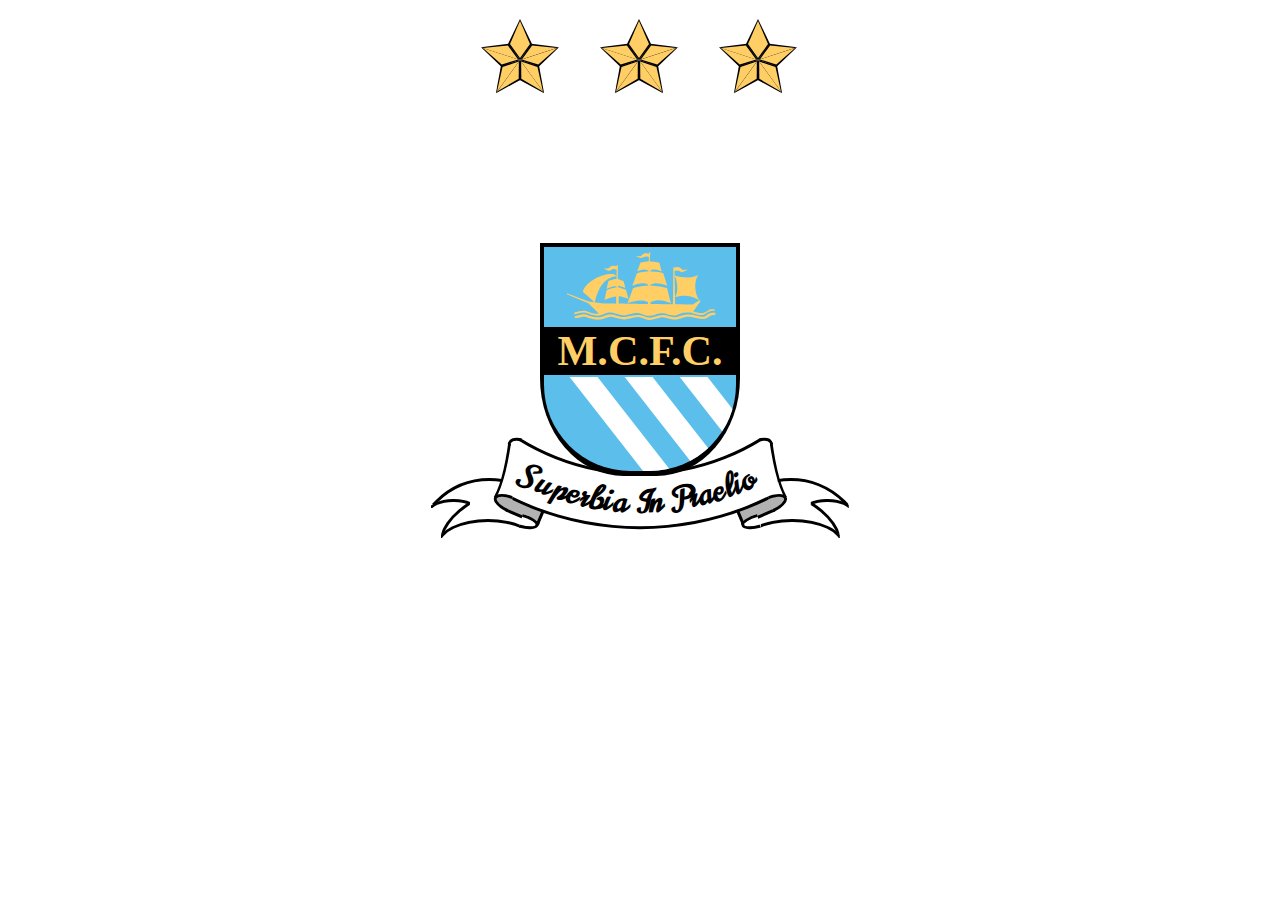
<file: index.html>
<!DOCTYPE html>
<html>
    <head>
		<title>M.C.F.C. Crest - A CSS Experiment</title>
        <link rel="stylesheet" type="text/css" href="http://fonts.googleapis.com/css?family=Norican">        
        <link rel="stylesheet" type="text/css" href="styles/main.css">        
    </head>
    <body>
        <article id="badge">
            <ul id="stars">
                <li class="star">
                    <span></span><span></span><span></span><span></span><span></span>
                    <span></span><span></span><span></span><span></span><span></span>
                </li>
                <li class="star">
                    <span></span><span></span><span></span><span></span><span></span>
                    <span></span><span></span><span></span><span></span><span></span>
                </li>
                <li class="star">
                    <span></span><span></span><span></span><span></span><span></span>
                    <span></span><span></span><span></span><span></span><span></span>
                </li>
            </ul>
        
            <section id="shield">
                <div class="ship">
                    <span aria-hidden="true" data-icon="&#xe600"></span>
                </div>
                <h1 class="name">M.C.F.C.</h1>
                <div class="circle">
                    <div class="strip" id="strip1"></div>
                    <div class="strip" id="strip2"></div>
                    <div class="strip" id="strip3"></div>
                </div>
            </section>
            
            <section id="banner">
                <div id="banner-left" class="banner-side">
                    <div class="outer"></div>
                    <div class="inner"></div>
                    <div class="tail-bottom"></div>
                    <div class="tail-top"></div>
                </div>
                <span class="char1">S</span>
                <span class="char2">u</span>
                <span class="char3">p</span>
                <span class="char4">e</span>
                <span class="char5">r</span>
                <span class="char6">b</span>
                <span class="char7">i</span>
                <span class="char8">a</span>
                <span class="char9">&nbsp;</span>
                <span class="char10">I</span>
                <span class="char11">n</span>
                <span class="char12">&nbsp;</span>
                <span class="char13">P</span>
                <span class="char14">r</span>
                <span class="char15">a</span>
                <span class="char16">e</span>
                <span class="char17">l</span>
                <span class="char18">i</span>
                <span class="char19">o</span>
                <div id="banner-right" class="banner-side">
                    <div class="outer"></div>
                    <div class="inner"></div>
                    <div class="tail-bottom"></div>
                    <div class="tail-top"></div>
                </div>
            </section>
        </article>
    </body>
</html>
</file>
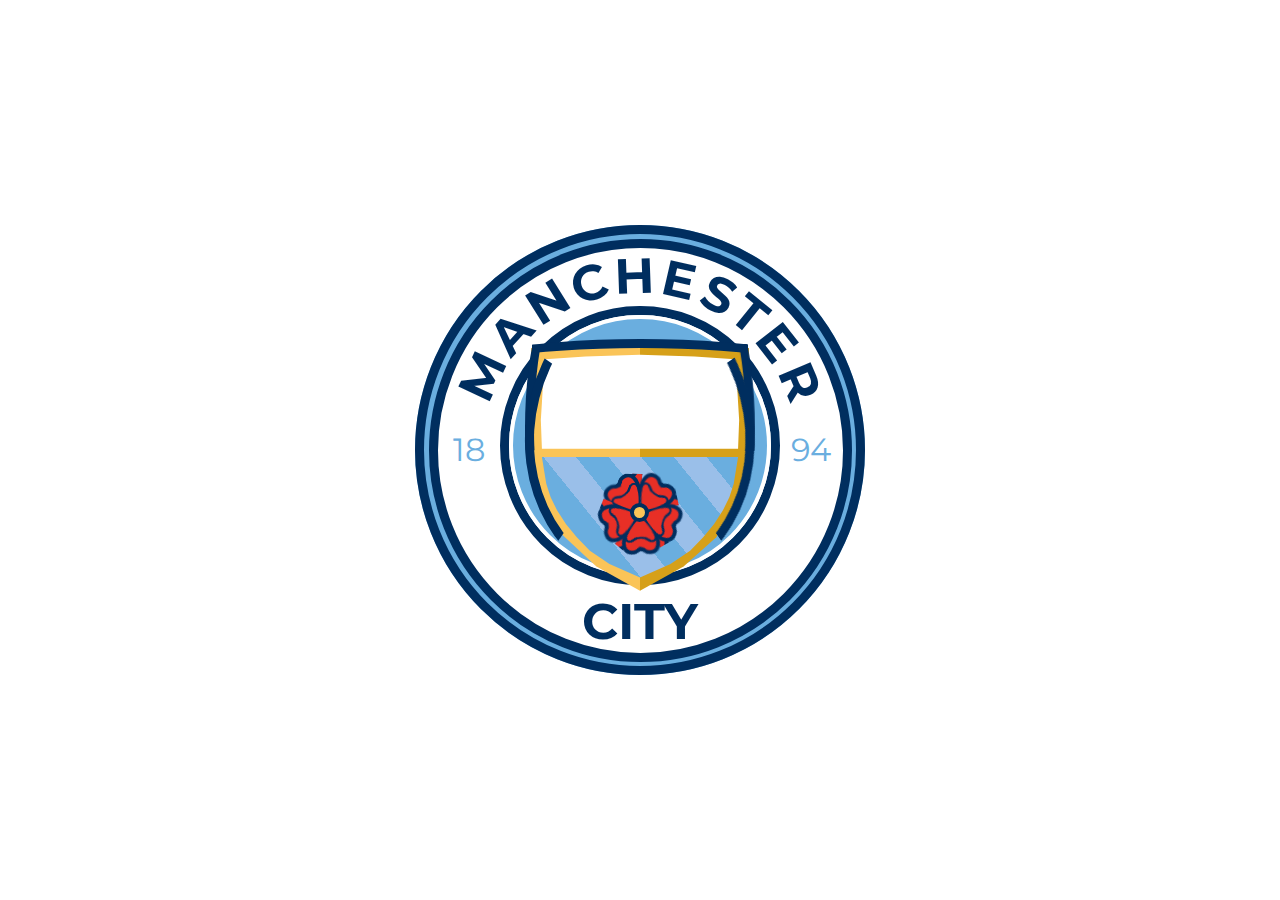
<file: 2016/index.html>
<!DOCTYPE html>
<html lang="en">
<head>
    <meta charset="UTF-8">
    <title>M.C.F.C. Crest - A CSS Experiment</title>
    <link href="https://fonts.googleapis.com/css?family=Montserrat:700" rel="stylesheet" type="text/css">
    <link rel="stylesheet" href="styles/main.css" />
</head>
<body>
    <div id="badge">
        <p id="manchester">
            <span class="m">M</span>
            <span class="a">a</span>
            <span class="n">n</span>
            <span class="c">c</span>
            <span class="h">h</span>
            <span class="e1">e</span>
            <span class="s">s</span>
            <span class="t">t</span>
            <span class="e2">e</span>
            <span class="r">r</span>
        </p>
        <span class="year">18</span>
        <div id="badge-inner">
            <div class="crest crest-background">
                <div id="ship">

                </div>
                <div id="rivers">
                    <div id="rose">
                        <div class="petal">
                            <div class="petal-half">
                                <div class="outer"></div>
                                <div class="inner"></div>
                            </div>
                            <div class="petal-half petal-half-2">
                                <div class="outer"></div>
                                <div class="inner"></div>
                            </div>
                        </div>

                        <div class="petal petal-2">
                            <div class="petal-half">
                                <div class="outer"></div>
                                <div class="inner"></div>
                            </div>
                            <div class="petal-half petal-half-2">
                                <div class="outer"></div>
                                <div class="inner"></div>
                            </div>
                        </div>

                        <div class="petal petal-3">
                            <div class="petal-half">
                                <div class="outer"></div>
                                <div class="inner"></div>
                            </div>
                            <div class="petal-half petal-half-2">
                                <div class="outer"></div>
                                <div class="inner"></div>
                            </div>
                        </div>

                        <div class="petal petal-4">
                            <div class="petal-half">
                                <div class="outer"></div>
                                <div class="inner"></div>
                            </div>
                            <div class="petal-half petal-half-2">
                                <div class="outer"></div>
                                <div class="inner"></div>
                            </div>
                        </div>

                        <div class="petal petal-5">
                            <div class="petal-half">
                                <div class="outer"></div>
                                <div class="inner"></div>
                            </div>
                            <div class="petal-half petal-half-2">
                                <div class="outer"></div>
                                <div class="inner"></div>
                            </div>
                        </div>

                        <div class="stigma"></div>
                    </div>
                </div>
            </div>
            <div class="crest crest-top"></div>
            <div class="crest crest-middle crest-left crest-middle-left"></div>
            <div class="crest crest-middle crest-right crest-middle-right"></div>
            <div class="crest crest-bottom crest-left crest-bottom-left"></div>
            <div class="crest crest-bottom crest-right crest-bottom-right"></div>

        </div>
        <span class="year">94</span>
        <p id="city">City</p>
    </div>
</body>
</html>
</file>
<file: styles/main.css>
@font-face {
	font-family: 'icomoon';
	src:url('../fonts/icomoon.eot');
	src:url('../fonts/icomoon.eot?#iefix') format('embedded-opentype'),
		url('../fonts/icomoon.svg#icomoon') format('svg'),
		url('../fonts/icomoon.woff') format('woff'),
		url('../fonts/icomoon.ttf') format('truetype');
	font-weight: normal;
	font-style: normal;
}

body {
	margin: 0;
	padding: 0;
	font-family: 'Times New Roman';
}

[data-icon]:before {
	font-family: 'icomoon';
	content: attr(data-icon);
	speak: none;
}

#stars {
	margin: 0 auto;
	overflow: hidden;
	padding: 0;
	list-style: none inside none;
	text-align: center;
}

#stars li {
	display: inline-block;
	font-size: 0;
	height: 6vw;
	margin: 1.5vw;
	position: relative;
	width: 6vw;
	z-index: 1;
}

#stars li span {
	display: inline-block;
	border-top: 2vw solid transparent;
	border-bottom: calc(2vw * 0.6283) solid transparent; 
	border-right:1vw solid black; 
	position: absolute;
	top: 0;
	left: 33%;
	height: 0;                 
	width: 0;                
	-moz-transform-origin: 100% 100%;
	-webkit-transform-origin: 100% 100%;
	transform-origin: 100% 100%;
}

#stars li span:after {
	content: '';
	display: inline-block;
	border-top: 1.8vw solid transparent;
	border-bottom: calc(1.8vw * 0.6283) solid transparent; 
	border-right: 0.8vw solid #FFCE65;
	position: absolute;
	bottom: -1.1vw;
	left: 2px;
	height: 0;                 
	width: 0;
}

#stars li span:nth-child(2) {
	-moz-transform: scaleX(-1);
	-webkit-transform: scaleX(-1);
	transform: scaleX(-1);
}

#stars li span:nth-child(3) {
	-moz-transform: rotate(72deg);
	-webkit-transform: rotate(72deg);
	transform: rotate(72deg);
}

#stars li span:nth-child(4) {
	-moz-transform: scaleX(-1) rotate(-72deg);
	-webkit-transform: scaleX(-1) rotate(-72deg);
	transform: scaleX(-1) rotate(-72deg);
}

#stars li span:nth-child(5) {
	-moz-transform: rotate(144deg);
	-webkit-transform: rotate(144deg);
	transform: rotate(144deg);
}

#stars li span:nth-child(6) {
	-moz-transform: scaleX(-1) rotate(-144deg);
	-webkit-transform: scaleX(-1) rotate(-144deg);
	transform: scaleX(-1) rotate(-144deg);
}

#stars li span:nth-child(7) {
	-moz-transform: rotate(216deg);
	-webkit-transform: rotate(216deg);
	transform: rotate(216deg);
}

#stars li span:nth-child(8) {
	-moz-transform: scaleX(-1) rotate(-216deg);
	-webkit-transform: scaleX(-1) rotate(-216deg);
	transform: scaleX(-1) rotate(-216deg);
}

#stars li span:nth-child(9) {
	-moz-transform: rotate(288deg);
	-webkit-transform: rotate(288deg);
	transform: rotate(288deg);
}

#stars li span:nth-child(10) {
	-moz-transform: scaleX(-1) rotate(-288deg);
	-webkit-transform: scaleX(-1) rotate(-288deg);
	transform: scaleX(-1) rotate(-288deg);
}

#shield {
	height: calc(15vw * 1.1667);
	margin: 10vw auto 0.3vw;
	position: relative;
	width: 15vw;
	z-index: 0;
}

#shield:before {
	content: '';
	background: black;                
	border-radius: 0 0 42% 42%;
	overflow: hidden;
	position: absolute;
	bottom: -2%;
	left: -2%;
	right: -2%;
	top: -2%;
}

#shield .ship {
	background: #5CBFEB;
	height: 35.7142%;
	position: relative;
	text-align: center;
	z-index: 2;
}

#shield .ship span {
	color: #FFCE65;
	font-size: 6vw;
	line-height: 6.3vw;
}

#shield .name {
	background: black;
	color: #FFCE65;
	font-size: 3.3vw;
	line-height: 3.8vw;
	height: 21.4285%;
	margin: 0;
	position: relative;
	text-align: center;
	z-index: 2;
}

#shield .name:after {
	content: '';
	background: #5CBFEB;
	height: 3%;
	position: absolute;
	left: 0;
	top: 100%;
	width: 100%;
}

#shield .circle {
	background: #5CBFEB;                
	border-radius: 45%;
	height: 15vw;
	overflow: hidden;
	position: absolute;
	bottom: 0;
	left: 0;
	width: 100%;
	z-index: 1;
}

#shield .strip {
	background: white;
	float: left;
	height: 120%;
	margin-left: 17.2857%;
	width: 11.2857%;
	-moz-transform: rotate(-38deg);
	-webkit-transform: rotate(-38deg);
	transform: rotate(-38deg);
	position: relative;
	left: 22%;
}

#shield .strip:first-child {
	margin-left: 0;
}

#banner {
	height: 4vw;
	margin: 0 auto;
	position: relative;
	width: 21vw;
}

#banner:before, #banner:after, 
#banner div:before, #banner div:after {
	content: '';
	border: 0.3vw solid black;
	border-radius: 100%;
	-moz-box-sizing: border-box;
	-webkit-box-sizing: border-box;
	box-sizing: border-box;
	position: absolute;
}

#banner:before, #banner:after {
	clip: rect(33.15vw, 27.5vw, 36vw, 8.5vw);
	height: 36vw;
	width: 36vw;
	position: absolute;
	top: 0;
	left: 50%;
	-moz-transform: translate(-50%, -100%);
	-webkit-transform: translate(-50%, -100%);
	transform: translate(-50%, -100%);
	z-index: 4;
}

#banner:after {
	background: white;
	clip: rect(39vw, 32vw, 43vw, 12vw);
	height: 42vw;
	width: 44vw;
	-moz-transform: translate(-50%, -90%);
	-webkit-transform: translate(-50%, -90%);
	transform: translate(-50%, -90%);
	z-index: 2;
}

.banner-side {
	position: absolute;
	top: -2.75vw;
	left: 0;
	height: 4vw;
	width: 50%;
	-moz-transform-origin: 100% 50%;
	-webkit-transform-origin: 100% 50%;
	transform-origin: 100% 50%;
}

.banner-side:before {
	clip: rect(0, 0.8vw, 1vw, 0);
	height: 1.6vw;
	width: 2.6vw;
	-moz-transform: rotate(32deg);
	-webkit-transform: rotate(32deg);
	transform: rotate(32deg);
}

.banner-side:after {
	clip: rect(14.9vw, 5vw, 19.1vw, 2vw);
	height: 20vw;
	width: 5vw;
	bottom: -35%;
	right: 93%;
}

.outer {
	height: 33%;
	width: 39%;
	position: absolute;
	top: 4.6vw;
	left: -1.1vw;	
	-moz-transform: rotate(23deg);
	-webkit-transform: rotate(23deg);
	transform: rotate(23deg);
}

.outer:before {
	background: #B2B2B2;
	clip: rect(0, 1.4vw, 2vw, 0);
	height: 100%;
	width: 75%;
	top: 0;
	left: 0;
	z-index: 1;
}

#banner .outer:after {
	background: #B2B2B2;
	border-width: 0 0.3vw 0.3vw 0;
	border-radius: 0;
	height: 100%;
	width: 70%;
	top: 0;
	right: 0;
	z-index: 0;
}

.inner {
	height: 100%;
	width: 100%;
	position: absolute;
	top: 100%;
	right: 73%;
}

.inner:before {
	background: white;
	clip: rect(0, 2.75vw, 1.25vw, 1.3vw);
	height: 1.1vw;
	width: 2.75vw;
	-moz-transform: rotate(15deg);
	-webkit-transform: rotate(15deg);
	transform: rotate(15deg);
	top: 1.8vw;
	right: 0.2vw;
	z-index: 1;
}

.inner:after {
	display: none;
}

.tail-bottom {
	height: 100%;
	width: 100%;
	position: absolute;
	right: 75%;
	top: 100%;
}

.tail-bottom:before {
	clip: rect(0, 6.5vw, 1.5vw, 0.3vw);
	height: 4vw;
	width: 8vw;
	right: 0;
	top: 2.175vw;
}

.tail-bottom:after {
	clip: rect(0, 3.4vw, 1.2vw, 0.4vw);
	height: 4vw;
	width: 8vw;
	right: 0;
	top: 2.35vw;
	-moz-transform: rotate(-29deg);
	-webkit-transform: rotate(-29deg);
	transform: rotate(-29deg);
	-moz-transform-origin: 0.1vw 1.2vw;
	-webkit-transform-origin: 0.1vw 1.2vw;
	transform-origin: 0.1vw 1.2vw;
}

.tail-top {
	height: 100%;
	width: 100%;
	position: absolute;
	right: 75%;
	top: 25%;
}

.tail-top:before {
	clip: rect(0, 3.3vw, 0.7vw, 0.3vw);
	height: 2vw;
	width: 4vw;
	right: 45%;
	top: 90%;
}

.tail-top:after {
	clip: rect(0, 7vw, 2vw, 1.5vw);
	height: 12vw;
	width: 12vw;
	left: 6%;
	top: 50%;
}

#banner-right {
	-moz-transform: scaleX(-1);
	-webkit-transform: scaleX(-1);
	transform: scaleX(-1);
}

#banner span {
	display: inline-block;
	font-family: 'Norican', 'Monotype Corsiva', Corsiva, serif;
	font-size: 2.5vw;
	font-weight: bold;
	height: 4vw;
	line-height: 4.2vw;
	width: 1vw;
	position: absolute;
	left: calc(50% - 0.5vw);
	top: 0;
	-moz-transform-origin: 50% -18vw;
	-webkit-transform-origin: 50% -18vw;
	transform-origin: 50% -18vw;
	z-index: 3;
}

#banner .char1 {
	-moz-transform: rotate(26deg);
	-webkit-transform: rotate(26deg);
	transform: rotate(26deg);
}

#banner .char2 {
	-moz-transform: rotate(22deg);
	-webkit-transform: rotate(22deg);
	transform: rotate(22deg);
}

#banner .char3 {
	-moz-transform: rotate(18deg);
	-webkit-transform: rotate(18deg);
	transform: rotate(18deg);
}

#banner .char4 {
	-moz-transform: rotate(15deg);
	-webkit-transform: rotate(15deg);
	transform: rotate(15deg);
}

#banner .char5 {
	-moz-transform: rotate(12.2deg);
	-webkit-transform: rotate(12.2deg);
	transform: rotate(12.2deg);
}

#banner .char6 {
	-moz-transform: rotate(10deg);
	-webkit-transform: rotate(10deg);
	transform: rotate(10deg);
}

#banner .char7 {
	-moz-transform: rotate(6.7deg);
	-webkit-transform: rotate(6.7deg);
	transform: rotate(6.7deg);
}

#banner .char8 {
	-moz-transform: rotate(4.5deg);
	-webkit-transform: rotate(4.5deg);
	transform: rotate(4.5deg);
}

#banner .char9 {
	-moz-transform: rotate(1deg);
	-webkit-transform: rotate(1deg);
	transform: rotate(1deg);
}

#banner .char10 {
	-moz-transform: rotate(0);
	-webkit-transform: rotate(0);
	transform: rotate(0);
}

#banner .char11 {
	-moz-transform: rotate(-3.5deg);
	-webkit-transform: rotate(-3.5deg);
	transform: rotate(-3.5deg);
}

#banner .char12 {
	-moz-transform: rotate(-6deg);
	-webkit-transform: rotate(-6deg);
	transform: rotate(-6deg);
}

#banner .char13 {
	-moz-transform: rotate(-8.5deg);
	-webkit-transform: rotate(-8.5deg);
	transform: rotate(-8.5deg);
}
	
#banner .char14 {
	-moz-transform: rotate(-12deg);
	-webkit-transform: rotate(-12deg);
	transform: rotate(-12deg);
}
				
#banner .char15 {
	-moz-transform: rotate(-14.5deg);
	-webkit-transform: rotate(-14.5deg);
	transform: rotate(-14.5deg);
}
							
#banner .char16 {
	-moz-transform: rotate(-17.5deg);
	-webkit-transform: rotate(-17.5deg);
	transform: rotate(-17.5deg);
}
										
#banner .char17 {
	-moz-transform: rotate(-20.4deg);
	-webkit-transform: rotate(-20.4deg);
	transform: rotate(-20.4deg);
}
													
#banner .char18 {
	-moz-transform: rotate(-22.5deg);
	-webkit-transform: rotate(-22.5deg);
	transform: rotate(-22.5deg);
}
																
#banner .char19 {
	-moz-transform: rotate(-24.5deg);
	-webkit-transform: rotate(-24.5deg);
	transform: rotate(-24.5deg);
}
</file>
<file: 2016/styles/main.css>
html, body {
    height: 100vh;
    margin: 0;
    padding: 0;
    font-family: Montserrat, Arial, sans-serif;
    font-size: 5.5vmin;
    color: #002E5F;
}

body {
    display: flex;
    align-items: center;
    justify-content: center;
}

#badge {
    border: 1vmin solid #6AAEDF;
    border-radius: 50%;
    box-sizing: border-box;
    display: flex;
    align-items: center;
    justify-content: center;
    height: 50vmin;
    padding: 1.5vmin;
    position: relative;
    width: 50vmin;
    z-index: 1;
    max-width: 500px;
    max-height: 500px;
}

#badge:before {
    content: ' ';
    border: 1vmin solid #002E5F;
    border-radius: 50%;
    position: absolute;
    top: -1vmin;
    left: -1vmin;
    right: -1vmin;
    bottom: -1vmin;
    background: #6AAEDF;
}

#badge:after {
    content: ' ';
    background: #FFF;
    border: 1vmin solid #002E5F;
    border-radius: 50%;
    position: absolute;
    top: 0.5vmin;
    left: 0.5vmin;
    right: 0.5vmin;
    bottom: 0.5vmin;
}

p {
    margin: 0 auto;
    text-align: center;
    font-weight: bold;
    text-transform: uppercase;
    position: relative;
    width: 100%;
    z-index: 2;
}

#manchester {
    position: absolute;
    top: 0;
    bottom: 0;
    left: 0;
    right: 0;
}

#manchester span {
    box-sizing: border-box;
    display: inline-block;
    height: 50%;
    position: absolute;
    bottom: 50%;
    left: 0;
    padding-top: 1.25vmin;
    transform-origin: bottom center;
    width: 100%;
    z-index: 2;
}

#manchester .m { transform: rotate(-65deg); }
#manchester .a { transform: rotate(-48deg); }
#manchester .n { transform: rotate(-32deg); }
#manchester .c { transform: rotate(-17deg); }
#manchester .h { transform: rotate(-2deg); }
#manchester .e1 { transform: rotate(13deg); }
#manchester .s { transform: rotate(27deg); }
#manchester .t { transform: rotate(39deg); }
#manchester .e2 { transform: rotate(52deg); }
#manchester .r { transform: rotate(67deg); }

.year {
    font-size: 3.5vmin;
    color: #6AAEDF;
    position: relative;
    z-index: 2;
    display: inline-block;
    width: 20%;
    text-align: center;
}

#city {
    position: absolute;
    bottom: 3.5%;
    left: 0;
}

#badge-inner {
    border-radius: 50%;
    flex: 0 0 69%;
    height: 69%;
    position: relative;
    z-index: 3;
    margin-bottom: 1vmin;
}

#badge-inner:before {
    content: ' ';
    border: 1vmin solid #002E5F;
    border-radius: 50%;
    position: absolute;
    top: 0;
    left: 0;
    right: 0;
    bottom: 0;
}

#badge-inner:after {
    content: ' ';
    background: #6AAEDF;
    border: 0.5vmin solid #fff;
    border-radius: 50%;
    position: absolute;
    top: 1vmin;
    left: 1vmin;
    right: 1vmin;
    bottom: 1vmin;
}

.crest {
    border: 1vmin solid #002E5F;
    border-radius: 50%;
    position: absolute;
    z-index: 5;
}

.crest-background {
    background: linear-gradient(to right, #FAC458 0, #FAC458 50%, #D6A019 50%, #D6A019 100%);
    border: 0 none;
    height: 87%;
    width: 78%;
    border-radius: 0;
    left: 11%;
    top: 15%;
    -webkit-clip-path: polygon(50% 100%, 70% 90%, 85% 78%, 100% 55%, 100% 33%, 100% 0, 50% 0, 0 0, 0 33%, 0 55%, 12% 75%, 30% 90%);
    clip-path: polygon(50% 100%, 70% 90%, 85% 78%, 100% 55%, 100% 33%, 100% 0, 50% 0, 0 0, 0 33%, 0 55%, 12% 75%, 30% 90%);
}

.crest-top {
    height: 25%;
    width: 150%;
    left: -28%;
    top: 12%;
    -webkit-clip-path: inset(0 25.5% 84% 25.25%);
    clip-path: inset(0 25.5% 84% 25.25%);
    z-index: 6;
}

.crest-middle {
    height: 100%;
    width: 25%;
    left: 8.75%;
    top: -9.5%;
    -webkit-clip-path: inset(22% 25% 42.5% 0);
    clip-path: inset(22% 25% 42.5% 0);
}

.crest-bottom {
    height: 120%;
    top: -20%;
    width: 109%;
    -webkit-clip-path: inset(80% 33% 0 0);
    clip-path: inset(58% 63.5% 0 0);
    z-index: 5;
}

.crest-right {
    left: auto;
    transform: rotateY(180deg);
}

.crest-middle-right {
    right: 8.75%;
}

.crest-bottom-left {
    left: 10.75%;
    transform: rotateZ(35deg);
}

.crest-bottom-right {
    right: 10.75%;
    transform: rotateZ(-35deg) rotateY(180deg);
}

#ship, #rivers {
    width: 100%;
    z-index: 7;
}

#ship {
    background: #FFF;
    box-sizing: border-box;
    height: 45%;
    -webkit-clip-path: polygon(6.5% 10.5%, 25% 8%, 50% 6.5%, 75% 8%, 93.5% 10.5%, 94.5% 33%, 95% 50%, 95.5% 66%, 95% 92.5%, 5% 92.5%, 4.5% 66%, 5% 50%, 5.5% 33%);
    clip-path: polygon(6.5% 10.5%, 25% 8%, 50% 6.5%, 75% 8%, 93.5% 10.5%, 94.5% 33%, 95% 50%, 95.5% 66%, 95% 92.5%, 5% 92.5%, 4.5% 66%, 5% 50%, 5.5% 33%);
    padding: 5%;
}

#rivers {
    background: linear-gradient(51deg,
        #6AAEDF 0, #6AAEDF 37%,
        #9ABFE9 37%, #9ABFE9 47%,
        #6AAEDF 47%, #6AAEDF 57%,
        #9ABFE9 57%, #9ABFE9 67%,
        #6AAEDF 67%, #6AAEDF 77%,
        #9ABFE9 77%, #9ABFE9 87%,
        #6AAEDF 87%, #6AAEDF 100%);
    height: 55%;
    position: relative;
    -webkit-clip-path: polygon(5% 0, 6% 10%, 7% 20%, 9% 30%, 12% 40%, 16% 50%, 21% 60%, 27% 70%, 36% 80%, 50% 90%, 64% 80%, 73% 70%, 79% 60%, 84% 50%, 88% 40%, 91% 30%, 93% 20%, 94% 10%, 95% 0);
    clip-path: polygon(5% 0, 6% 10%, 7% 20%, 9% 30%, 12% 40%, 16% 50%, 21% 60%, 27% 70%, 36% 80%, 50% 90%, 64% 80%, 73% 70%, 79% 60%, 84% 50%, 88% 40%, 91% 30%, 93% 20%, 94% 10%, 95% 0);
    overflow: hidden;
    display: flex;
    align-items: center;
    justify-content: center;
}

#rose {
    height: 59%;
    margin-top: -10%;
    width: 36%;
    position: relative;
}

.petal {
    transform-origin: right bottom;
    height: 50%;
    width: 50%;
    position: absolute;
    -webkit-clip-path: polygon(100% 0, 100% 100%, 0 80%, 0 0);
    clip-path: polygon(100% 0, 100% 100%, 0 80%, 0 0);
    transform: rotateZ(3deg);
    z-index: 8;
}

.petal:before {
    content: ' ';
    background: #E82F26;
    border: 0.5vmin solid #002E5F;
    position: absolute;
    top: -10%;
    left: 71%;
    width: 1vmin;
    height: 1vmin;
    transform: rotateZ(35deg) skewY(10deg);
    z-index: 7;
}

.petal-half {
    width: 100%;
    height: 100%;
    transform-origin: right bottom;
    position: absolute;
    -webkit-clip-path: polygon(0 0, 100% 0, 100% 100%, 100% 100%);
    clip-path: polygon(0 0, 100% 0, 100% 100%, 100% 100%);
    overflow: hidden;
    z-index: 8;
}

.petal-half .outer:before {
    content: ' ';
    background: #E82F26;
    border: 0.5vmin solid #002E5F;
    border-radius: 50%;
    position: absolute;
    top: 0;
    bottom: -50%;
    left: 25%;
    right: -0.25vmin;
    -webkit-clip-path: polygon(20% 0, 100% 0, 100% 100%, 10% 100%, 10% 30%, 20% 30%);
    clip-path: polygon(20% 0, 100% 0, 100% 100%, 10% 100%, 10% 30%, 20% 30%);
}

.petal-half .outer:after {
    content: ' ';
    border: 0.5vmin solid #002E5F;
    border-radius: 75% 10%;
    position: absolute;
    top: 0;
    bottom: 50%;
    left: 4%;
    right: 50%;
    -webkit-clip-path: inset(35% 0 0 50%);
    clip-path: inset(35% 0 0 50%);
}

.petal-half .inner:before {
    content: ' ';
    border: 0.25vmin solid #002E5F;
    border-radius: 50%;
    position: absolute;
    top: 23%;
    bottom: 18%;
    left: 63%;
    right: 4%;
    -webkit-clip-path: inset(0 0% 60% 0);
    clip-path: inset(0 0% 60% 0);
}

.petal-half .inner:after {
    content: ' ';
    border: 0.25vmin solid #002E5F;
    border-radius: 70% 10%;
    position: absolute;
    top: 10%;
    bottom: 35%;
    left: 15%;
    right: 25%;
    -webkit-clip-path: inset(35% 0 0 50%);
    clip-path: inset(35% 0 0 50%);
}

.petal-half-2 { transform: rotateY(180deg) rotateZ(83deg); }
.petal-2 { transform: rotateZ(78deg); }
.petal-3 { transform: rotateZ(150deg); }
.petal-4 { transform: rotateZ(220deg); }
.petal-5 { transform: rotateZ(292deg); }

.stigma {
    background: #FAC458;
    border: 0.5vmin solid #002E5F;
    border-radius: 50%;
    height: 1.25vmin;
    position: absolute;
    top: calc(50% - 1.15vmin);
    left: calc(50% - 1.15vmin);
    width: 1.25vmin;
    z-index: 9;
}
</file>
